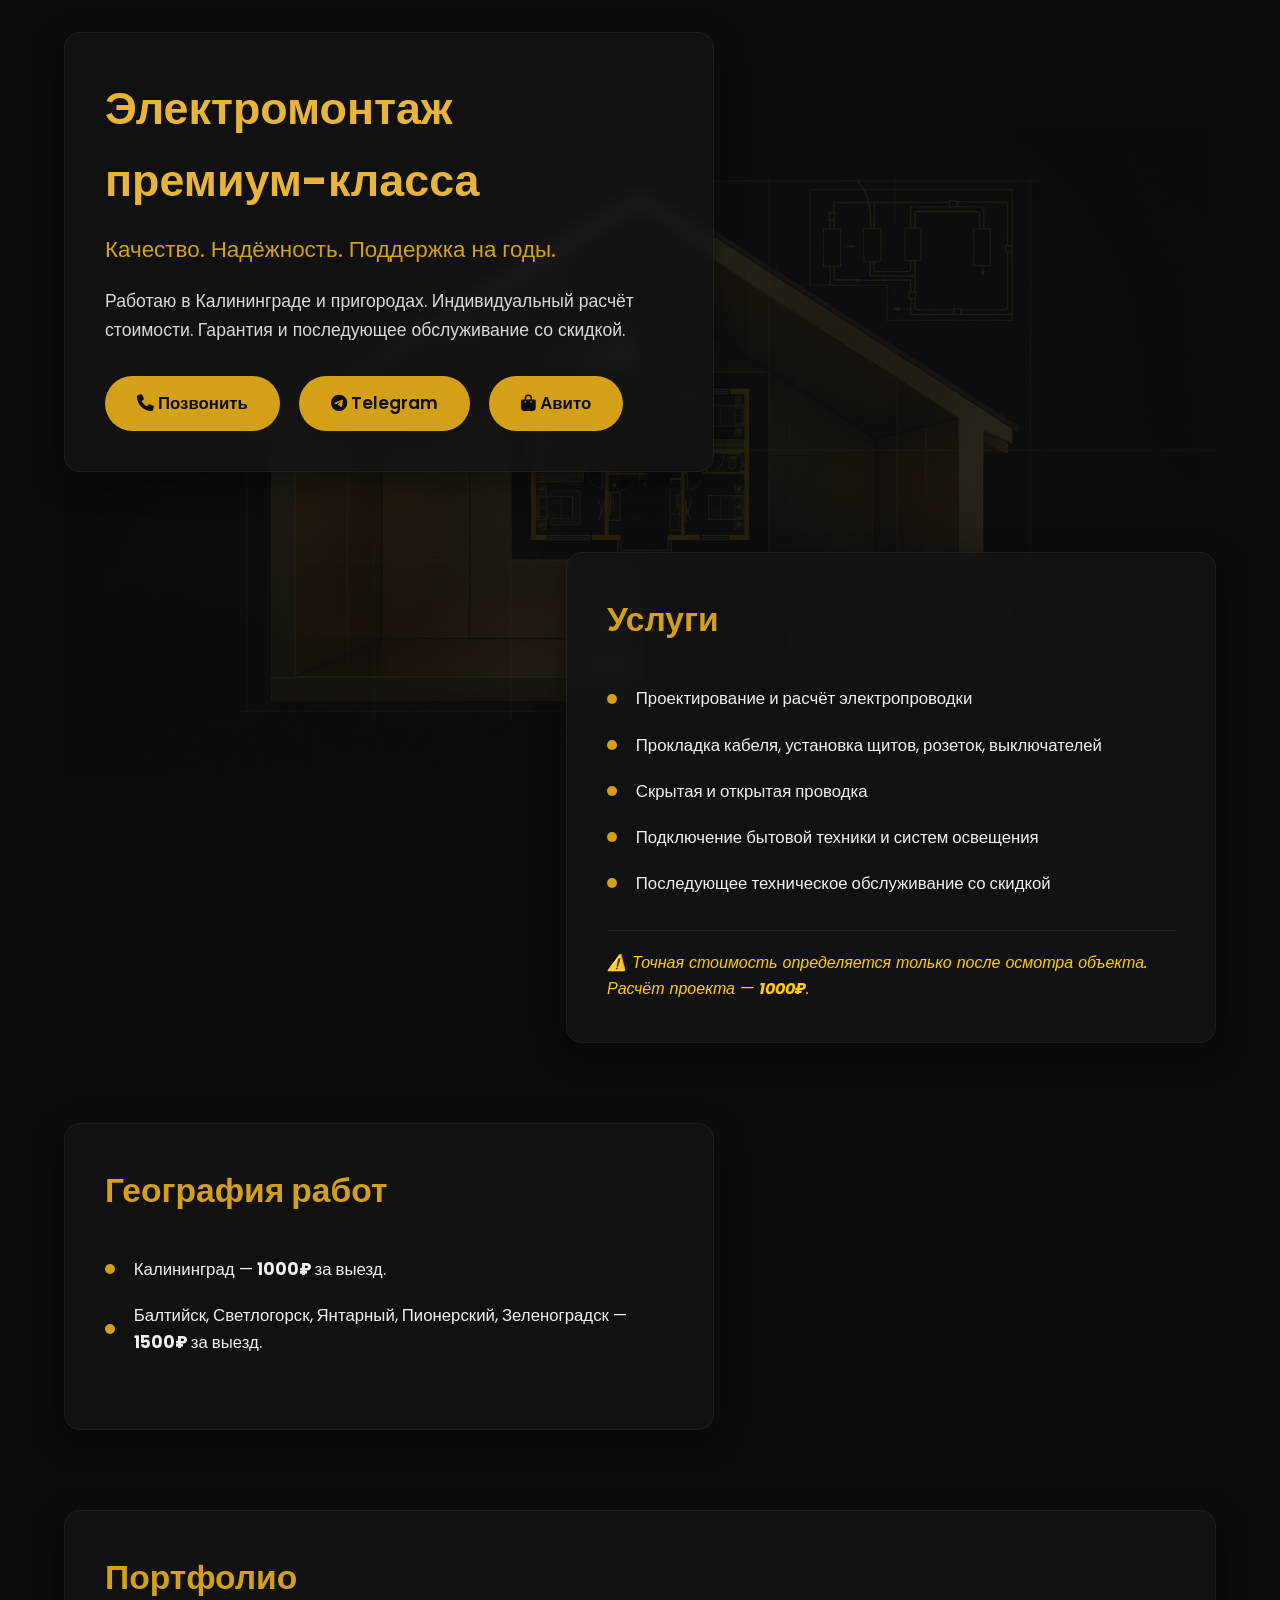
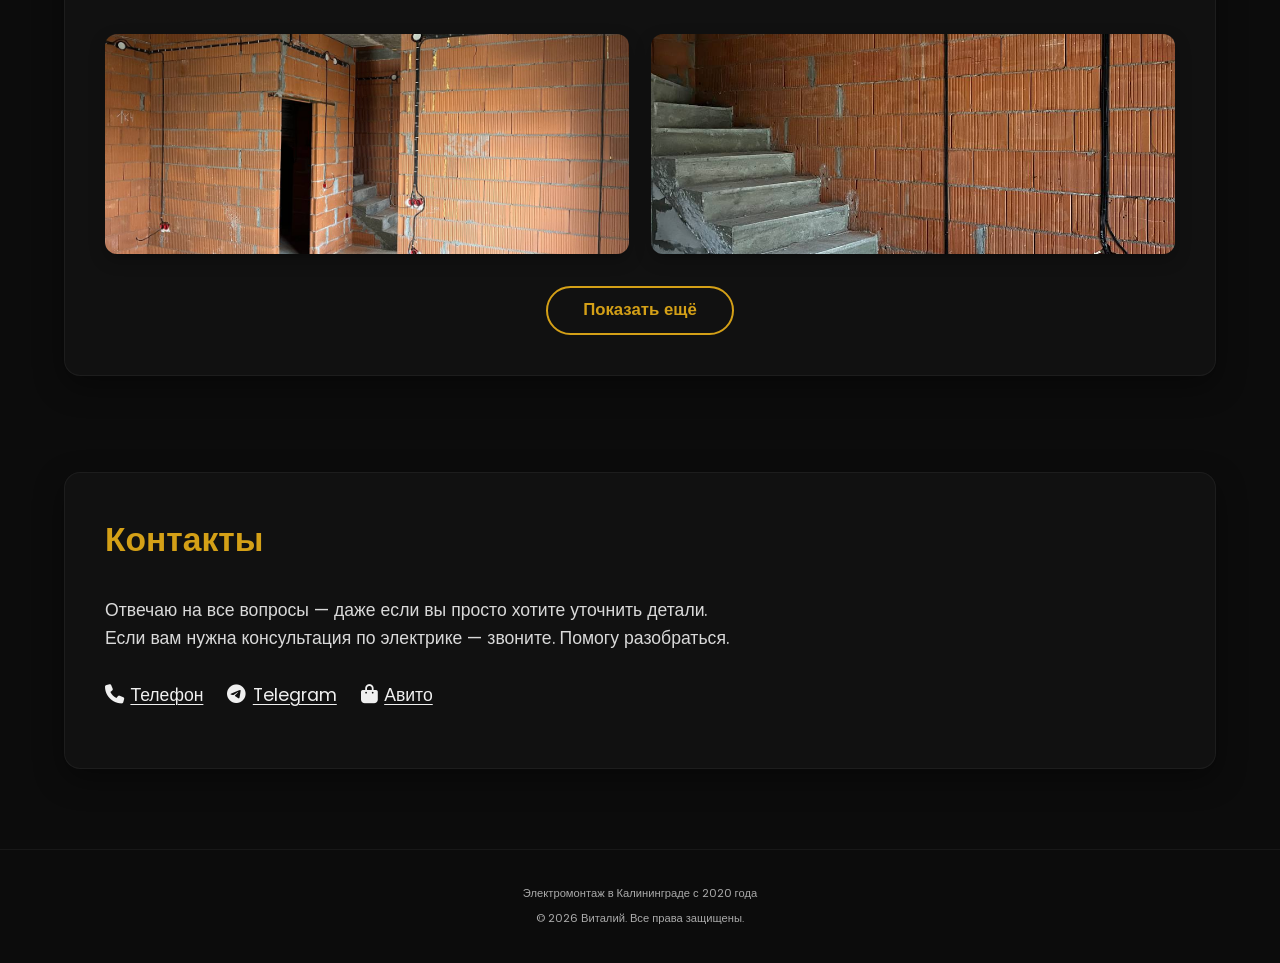
<file: index.html>
<!DOCTYPE html>
<html lang="ru">
<head>
  <meta charset="UTF-8" />
  <meta name="viewport" content="width=device-width, initial-scale=1.0"/>
  <title>Электрик в Калининграде | Услуги электромонтажа | Виталий</title>

  <!-- Favicon -->
  <link rel="icon" href="favicon.ico" type="image/x-icon">

  <!-- Иконки Font Awesome -->
  <link rel="stylesheet" href="https://cdnjs.cloudflare.com/ajax/libs/font-awesome/6.5.0/css/all.min.css">

  <!-- SEO -->
  <meta name="description" content="Профессиональный электрик в Калининграде. Электромонтаж, установка щитов, розеток, выключателей. Гарантия. Выезд по городу и области.">
  <meta name="keywords" content="электрик, электрик Калининград, электромонтаж, услуги электрика, вызвать электрика">

  <!-- Open Graph -->
  <meta property="og:title" content="Электрик в Калининграде | Услуги электромонтажа | Виталий">
  <meta property="og:description" content="Профессиональный электрик в Калининграде. Электромонтаж, установка щитов, розеток, выключателей. Гарантия. Выезд по городу и области.">
  <meta property="og:image" content="https://electro-premium.github.io/img/preview.png">
  <meta property="og:url" content="https://electro-premium.github.io">
  <meta property="og:type" content="website">

  <!-- Twitter -->
  <meta name="twitter:card" content="summary_large_image">
  <meta name="twitter:title" content="Электрик в Калининграде | Услуги электромонтажа | Виталий">
  <meta name="twitter:description" content="Профессиональный электрик в Калининграде. Электромонтаж, установка щитов, розеток, выключателей. Гарантия. Выезд по городу и области.">
  <meta name="twitter:image" content="https://electro-premium.github.io/img/preview.png">

  <!-- Google Search Console -->
  <meta name="google-site-verification" content="caNRBm7JeIc_fNnLVBnaCGju0gDQwY8k5NRqgfpPd9M" />

  <link rel="stylesheet" href="css/style.css" />
  <link href="https://fonts.googleapis.com/css2?family=Poppins:wght@400;600;700&display=swap" rel="stylesheet">
</head>
<body>

<div class="bg-desktop">
  <img src="img/wiring-scheme.svg" alt="" aria-hidden="true">
</div>

<div class="bg-mobile">
  <img src="img/mobile-bg.jpg" alt="" aria-hidden="true">
</div>

<main class="container">
  <section class="hero block-left-wide">
    <div class="block-content">
      <h1>Электромонтаж премиум-класса</h1>
      <p class="subtitle">Качество. Надёжность. Поддержка на годы.</p>
      <p class="desc">Работаю в Калининграде и пригородах. Индивидуальный расчёт стоимости. Гарантия и последующее обслуживание со скидкой.</p>
      <div class="buttons">
        <a href="tel:+79965221884" class="btn phone">
          <i class="fas fa-phone"></i> Позвонить
        </a>
        <a href="https://t.me/gift_grand" class="btn telegram">
          <i class="fab fa-telegram"></i> Telegram
        </a>
        <a href="https://www.avito.ru/kaliningrad/predlozheniya_uslug/elektrik_elektromontazhnik_7947605358" class="btn avito" target="_blank">
          <i class="fas fa-shopping-bag"></i> Авито
        </a>
      </div>
    </div>
  </section>

  <section class="section services block-right-wide">
    <div class="block-content">
      <h2>Услуги</h2>
      <ul class="services-list">
        <li>Проектирование и расчёт электропроводки</li>
        <li>Прокладка кабеля, установка щитов, розеток, выключателей</li>
        <li>Скрытая и открытая проводка</li>
        <li>Подключение бытовой техники и систем освещения</li>
        <li>Последующее техническое обслуживание со скидкой</li>
      </ul>
      <p class="note">⚠️ Точная стоимость определяется только после осмотра объекта. Расчёт проекта — <strong>1000₽</strong>.</p>
    </div>
  </section>

  <section class="section geo block-left-wide">
    <div class="block-content">
      <h2>География работ</h2>
      <ul class="geo-list">
        <li>Калининград — <strong>1000₽</strong> за выезд.</li>
        <li>Балтийск, Светлогорск, Янтарный, Пионерский, Зеленоградск — <strong>1500₽</strong> за выезд.</li>
      </ul>
    </div>
  </section>

  <section class="section portfolio block-full">
    <div class="block-content">
      <h2>Портфолио</h2>
      <div class="portfolio-grid" id="portfolioGrid"></div>
      <button id="showMore" class="btn more">Показать ещё</button>
    </div>
  </section>

  <section class="section contact block-full">
    <div class="block-content">
      <h2>Контакты</h2>
      <p class="contact-intro">
        Отвечаю на все вопросы — даже если вы просто хотите уточнить детали.<br>
        Если вам нужна консультация по электрике — звоните. Помогу разобраться.
      </p>
      
      <div class="contact-links">
        <a href="tel:+79965221884" class="contact-link">
          <i class="fas fa-phone"></i>
          <span>Телефон</span>
        </a>
        <a href="https://t.me/gift_grand" class="contact-link">
          <i class="fab fa-telegram"></i>
          <span>Telegram</span>
        </a>
        <a href="https://www.avito.ru/kaliningrad/predlozheniya_uslug/elektrik_elektromontazhnik_7947605358" class="contact-link" target="_blank">
          <i class="fas fa-shopping-bag"></i>
          <span>Авито</span>
        </a>
      </div>
    </div>
  </section>
</main>

<footer class="site-footer">
  <div class="container">
    <p>Электромонтаж в Калининграде с 2020 года</p>
    <p>© 2026 Виталий. Все права защищены.</p>
  </div>
</footer>

<!-- Модальное окно звонка -->
<div id="callModal" class="modal">
  <div class="modal-content">
    <span class="close">&times;</span>
    <h3>Виталий</h3>
    <p class="phone-number">+7 (996) 522-18-84</p>
  </div>
</div>

<!-- Lightbox -->
<div id="imageModal" class="modal">
  <span class="modal-close">&times;</span>
  <img id="modalImage">
  <div id="swipeHint" class="swipe-hint">Листай →</div>
  <div id="prevBtn" class="modal-nav">&#10094;</div>
  <div id="nextBtn" class="modal-nav">&#10095;</div>
</div>

<button id="backToTop" class="back-to-top" aria-label="Наверх">↑</button>

<script src="js/main.js"></script>
</body>
</html>
</file>
<file: css/style.css>
:root {
  --bg-dark: #0C0C0C;
  --yellow: #D4A017;
  --yellow-light: #E8B53A;
  --card-bg: rgba(20, 20, 20, 0.7);
  --text-light: #F0F0F0;
  --white: #FFFFFF;
  --radius: 16px;
}

* {
  margin: 0;
  padding: 0;
  box-sizing: border-box;
}

body {
  font-family: 'Poppins', sans-serif;
  background-color: var(--bg-dark);
  color: var(--text-light);
  line-height: 1.6;
  overflow-x: hidden;
  position: relative;
}

.bg-desktop {
  position: fixed;
  top: 0;
  left: 0;
  width: 100%;
  height: 100%;
  z-index: -1;
  overflow: hidden;
  pointer-events: none;
  display: flex;
  justify-content: center;
  align-items: center;
}

.bg-desktop img {
  width: auto;
  height: auto;
  max-width: 90vw;
  max-height: 90vh;
  opacity: 0.12;
  object-fit: contain;
}

.bg-mobile {
  display: none;
}

.container {
  max-width: 1200px;
  margin: 0 auto;
  padding: 0 1.5rem;
  position: relative;
  z-index: 1;
}

/* === Блоки === */
.block-content {
  padding: 2.5rem;
  background: var(--card-bg);
  backdrop-filter: blur(8px);
  -webkit-backdrop-filter: blur(8px);
  border-radius: var(--radius);
  box-shadow: 0 10px 30px rgba(0, 0, 0, 0.4);
  border: 1px solid #ffffff0d;
  text-align: left;
}

.block-left-wide {
  padding: 2rem 0;
  display: flex;
  justify-content: flex-start;
}

.block-left-wide .block-content {
  max-width: 650px;
  width: 100%;
}

.block-right-wide {
  padding: 3rem 0;
  display: flex;
  justify-content: flex-end;
}

.block-right-wide .block-content {
  max-width: 650px;
  width: 100%;
}

.block-full {
  padding: 3rem 0;
  display: flex;
  justify-content: center;
}

.block-full .block-content {
  width: 100%;
  max-width: 1200px;
}

/* === Стили контента === */
.block-content h1 {
  font-size: 2.8rem;
  font-weight: 700;
  margin-bottom: 1rem;
  color: var(--yellow-light);
}

.block-content h2 {
  font-size: 2.1rem;
  margin-bottom: 1.8rem;
  color: var(--yellow);
}

.subtitle {
  font-size: 1.4rem;
  margin-bottom: 1.2rem;
  color: var(--yellow);
}

.desc {
  margin: 0 0 2rem;
  font-size: 1.1rem;
  opacity: 0.9;
}

.buttons,
.contact-buttons {
  display: flex;
  gap: 1.2rem;
  flex-wrap: wrap;
}

.btn {
  display: inline-block;
  padding: 0.9rem 2rem;
  background: var(--yellow);
  color: var(--bg-dark);
  text-decoration: none;
  font-weight: 600;
  border-radius: 50px;
  transition: all 0.3s ease;
  border: none;
  font-size: 1.05rem;
  text-align: center;
}

.btn:hover {
  background: var(--yellow-light);
  transform: translateY(-2px);
  box-shadow: 0 6px 15px rgba(212, 160, 23, 0.4);
}

.btn-contact {
  padding: 0.75rem 1.6rem;
  font-size: 1rem;
}

.services-list,
.geo-list {
  list-style: none;
  padding-left: 0;
  margin-bottom: 1.5rem;
}

.services-list li,
.geo-list li {
  padding: 0.6rem 0 0.6rem 1.8rem;
  position: relative;
  font-size: 1.05rem;
}

.services-list li::before,
.geo-list li::before {
  content: "";
  position: absolute;
  left: 0;
  top: 50%;
  transform: translateY(-50%);
  width: 10px;
  height: 10px;
  background: var(--yellow);
  border-radius: 50%;
}

.note {
  text-align: left;
  color: #FFCC00;
  font-style: italic;
  margin-top: 1.2rem;
  padding-top: 1.2rem;
  border-top: 1px solid rgba(255, 255, 255, 0.08);
}

/* === Портфолио === */
.portfolio-grid {
  display: grid;
  grid-template-columns: repeat(2, 1fr);
  gap: 1.4rem;
  margin-top: 1rem;
}

.portfolio .portfolio-grid img {
  width: 100%;
  height: 220px;
  object-fit: cover;
  object-position: center;
  border-radius: 12px;
  box-shadow: 0 6px 16px rgba(0, 0, 0, 0.3);
  display: block;
  transition: transform 0.3s ease;
  cursor: pointer;
}

.portfolio .portfolio-grid img:hover {
  transform: scale(1.03);
}

.more {
  display: block;
  margin: 2rem auto 0;
  background: transparent;
  color: var(--yellow);
  border: 2px solid var(--yellow);
  border-radius: 50px;
  padding: 0.8rem 2.2rem;
  font-weight: 600;
  cursor: pointer;
  transition: all 0.3s;
}

.more:hover {
  background: rgba(212, 160, 23, 0.15);
}

/* === Контакты — иконки без подчёркивания === */
.contact-links {
  display: flex;
  gap: 1.5rem;
  margin: 1.2rem 0;
  flex-wrap: wrap;
  align-items: center;
}

.contact-link {
  color: var(--text-light);
  text-decoration: none;
  font-size: 1.1rem;
  transition: color 0.2s;
  display: inline-flex;
  align-items: center;
  gap: 0.4rem;
}

.contact-link span {
  text-decoration: underline;
  text-decoration-thickness: 1px;
  text-underline-offset: 3px;
}

.contact-link:hover span {
  text-decoration-thickness: 2px;
  color: var(--yellow-light);
}

.contact-link i {
  font-size: 1.2rem;
  text-decoration: none !important;
}

.contact-intro {
  text-align: left;
  margin: 0 0 1.8rem;
  font-size: 1.1rem;
  opacity: 0.9;
  line-height: 1.6;
}

.small {
  text-align: left;
  margin-top: 1.5rem;
  color: #aaa;
  font-size: 0.95rem;
}

.back-to-top {
  position: fixed;
  bottom: 24px;
  right: 24px;
  width: 50px;
  height: 50px;
  background: var(--yellow);
  color: var(--bg-dark);
  border: none;
  border-radius: 50%;
  font-size: 18px;
  font-weight: bold;
  cursor: pointer;
  opacity: 0;
  visibility: hidden;
  transform: translateY(20px);
  transition: all 0.3s ease;
  box-shadow: 0 4px 12px rgba(0, 0, 0, 0.3);
  z-index: 100;
}

.back-to-top.show {
  opacity: 1;
  visibility: visible;
  transform: translateY(0);
}

.back-to-top:hover {
  background: var(--yellow-light);
  transform: translateY(-2px) scale(1.05);
}

/* === Модальные окна === */
.modal {
  display: none;
  position: fixed;
  z-index: 1000;
  left: 0;
  top: 0;
  width: 100%;
  height: 100%;
  background-color: rgba(12, 12, 12, 0.85);
  backdrop-filter: blur(6px);
}

.modal-content {
  background: var(--card-bg);
  margin: 10% auto;
  border-radius: var(--radius);
  width: 90%;
  max-width: 400px;
  text-align: center;
  border: 1px solid rgba(212, 160, 23, 0.3);
  box-shadow: 0 10px 30px rgba(212, 160, 23, 0.2);
}

.close {
  color: #aaa;
  float: right;
  font-size: 28px;
  font-weight: bold;
  cursor: pointer;
  transition: color 0.3s;
}

.close:hover {
  color: var(--yellow);
}

.modal h3 {
  color: var(--yellow-light);
  margin-bottom: 1rem;
  font-size: 1.8rem;
}

.phone-number {
  font-size: 1.4rem;
  margin: 1rem 0;
  color: var(--text-light);
  font-weight: 600;
}

/* === Lightbox === */
#imageModal {
  display: none; /* ← скрыт по умолчанию */
  position: fixed;
  z-index: 2000;
  left: 0;
  top: 0;
  width: 100%;
  height: 100%;
  background-color: rgba(0, 0, 0, 0.94);
  backdrop-filter: blur(2px);
  justify-content: center;
  align-items: center;
  padding: 10px;
  box-sizing: border-box;
  overflow: hidden;
}

#modalImage {
  max-width: 90vw;
  max-height: 85vh;
  width: auto;
  height: auto;
  border-radius: 12px;
  box-shadow: 0 0 20px rgba(212, 160, 23, 0.4);
  animation: zoomIn 0.3s ease;
}

@keyframes zoomIn {
  from { opacity: 0; transform: scale(0.9); }
  to { opacity: 1; transform: scale(1); }
}

.modal-close,
.modal-nav {
  position: absolute;
  z-index: 2001;
  color: white;
  cursor: pointer;
  user-select: none;
}

.modal-close {
  top: 20px;
  right: 20px;
  font-size: 32px;
  font-weight: bold;
  transition: color 0.3s;
}

.modal-close:hover {
  color: var(--yellow-light);
}

.modal-nav {
  top: 50%;
  transform: translateY(-50%);
  font-size: 28px;
  padding: 12px;
  border-radius: 50%;
  background: rgba(0, 0, 0, 0.3);
  transition: background 0.3s;
}

.modal-nav:hover {
  background: rgba(212, 160, 23, 0.3);
}

#prevBtn {
  left: 20px;
}

#nextBtn {
  right: 20px;
}

/* === Футер === */
.site-footer {
  margin-top: 2rem;
  padding: 1.8rem 0;
  text-align: center;
  color: #aaa;
  font-size: 0.7rem;
  border-top: 1px solid rgba(255, 255, 255, 0.05);
}

.site-footer p {
  margin: 0.4rem 0;
}

/* === Подсказка свайпа === */
.swipe-hint {
  position: absolute;
  bottom: 80px;
  left: 50%;
  transform: translateX(-50%);
  background: rgba(0, 0, 0, 0.6);
  color: #E8B53A;
  padding: 8px 16px;
  border-radius: 20px;
  font-size: 14px;
  font-weight: 600;
  opacity: 0;
  visibility: hidden;
  transition: opacity 0.9s ease, visibility 0.3s ease;
  pointer-events: none;
  z-index: 2002;
}

.swipe-hint.show {
  opacity: 1;
  visibility: visible;
}

/* === Адаптация для iPhone и мобильных === */
@media (max-width: 768px) {
  .modal-nav {
    display: none;
  }

  .bg-desktop {
    display: none;
  }

  .bg-mobile {
    display: block;
    position: fixed;
    top: 0;
    left: 0;
    width: 100%;
    height: 100%;
    z-index: -1;
    overflow: hidden;
    pointer-events: none;
  }

  .bg-mobile img {
    width: 100%;
    height: 100%;
    object-fit: cover;
    opacity: 0.25;
  }

  .container {
    padding: 0 1rem;
  }

  .block-content {
    padding: 1.6rem;
  }

  .block-content h1 { font-size: 2.0rem; }
  .block-content h2 { font-size: 1.7rem; }
  .subtitle { font-size: 1.15rem; }
  .desc, .services-list li, .geo-list li { font-size: 0.95rem; }
  .small { font-size: 0.85rem; }

  .block-left-wide, .block-right-wide, .block-full {
    display: flex !important;
    justify-content: flex-start !important;
  }

  .block-content {
    max-width: 100% !important;
    text-align: left !important;
  }

  .note, .small { text-align: left !important; }

  .buttons, .contact-buttons {
    justify-content: flex-start;
    flex-direction: row;
    flex-wrap: wrap;
    gap: 0.8rem;
  }

  .btn {
    width: auto;
    min-width: 140px;
    padding: 0.7rem 1.2rem;
    font-size: 0.95rem;
  }

  .btn-contact {
    padding: 0.65rem 1.4rem;
    font-size: 0.95rem;
    min-width: 130px;
  }

  .portfolio-grid {
    grid-template-columns: 1fr;
  }

  .portfolio .portfolio-grid img {
    height: 180px;
  }

  #modalImage {
    max-width: 90vw;
    max-height: 70vh;
  }

  .back-to-top {
    bottom: 16px;
    right: 16px;
    width: 42px;
    height: 42px;
    font-size: 15px;
  }

  .contact-link {
    font-size: 1rem;
    gap: 0.3rem;
  }

  .contact-link i {
    font-size: 1.1rem;
  }
}
</file>
